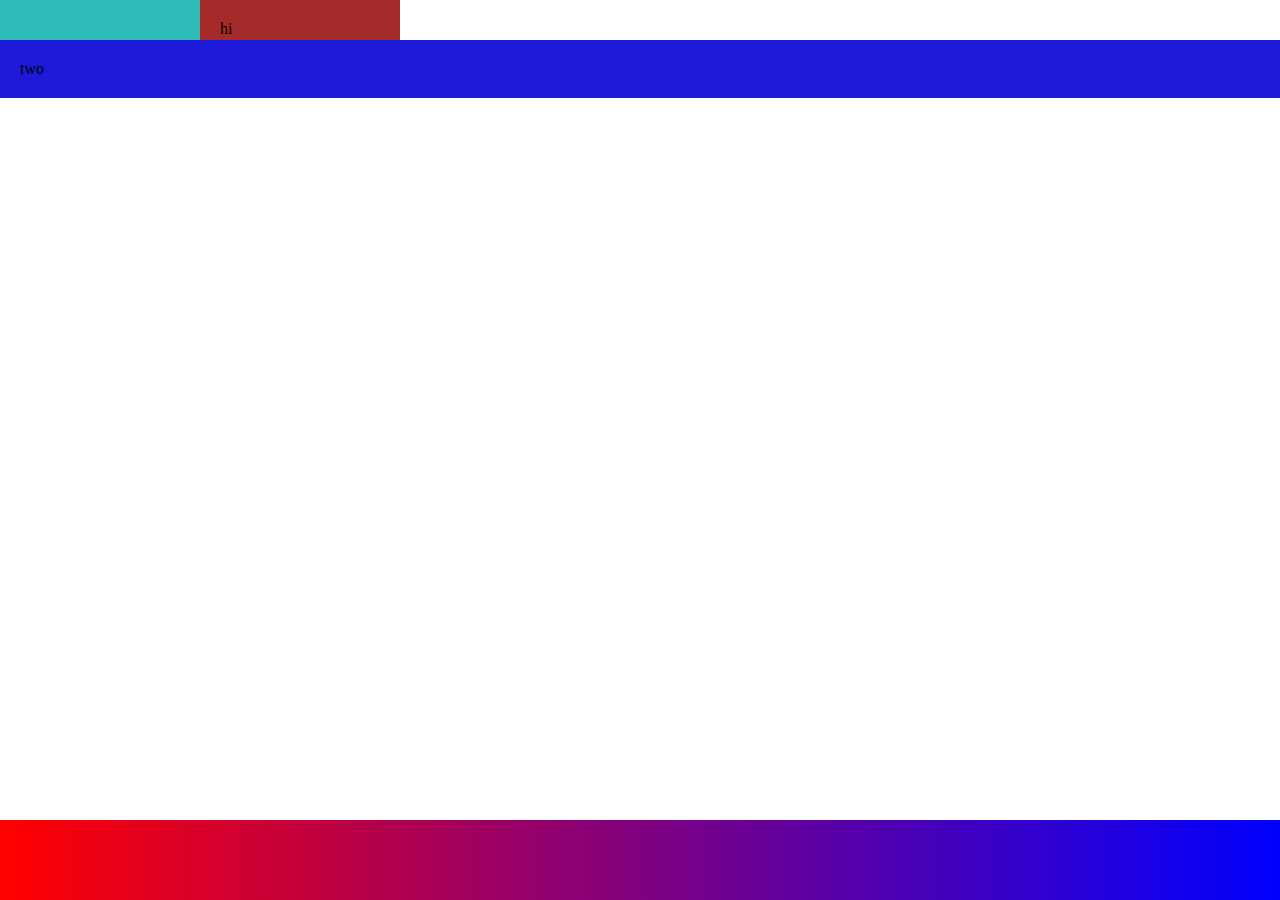
<file: classwork5/index.html>
<!DOCTYPE html>
<html lang="en">
  <head>
    <meta charset="UTF-8" />
    <meta http-equiv="X-UA-Compatible" content="IE=edge" />
    <meta name="viewport" content="width=device-width, initial-scale=1.0" />
    <title>Css5</title>
    <link rel="stylesheet" href="css/style.css" />
  </head>
  <body>
    <div class="page">
      <div class="parent">
        <div class="child">
          <p>hi</p>
        </div>
      </div>
      <div class="two">
        <p>two</p>
      </div>
      <div class="gradient"></div>
    </div>
  </body>
</html>
</file>
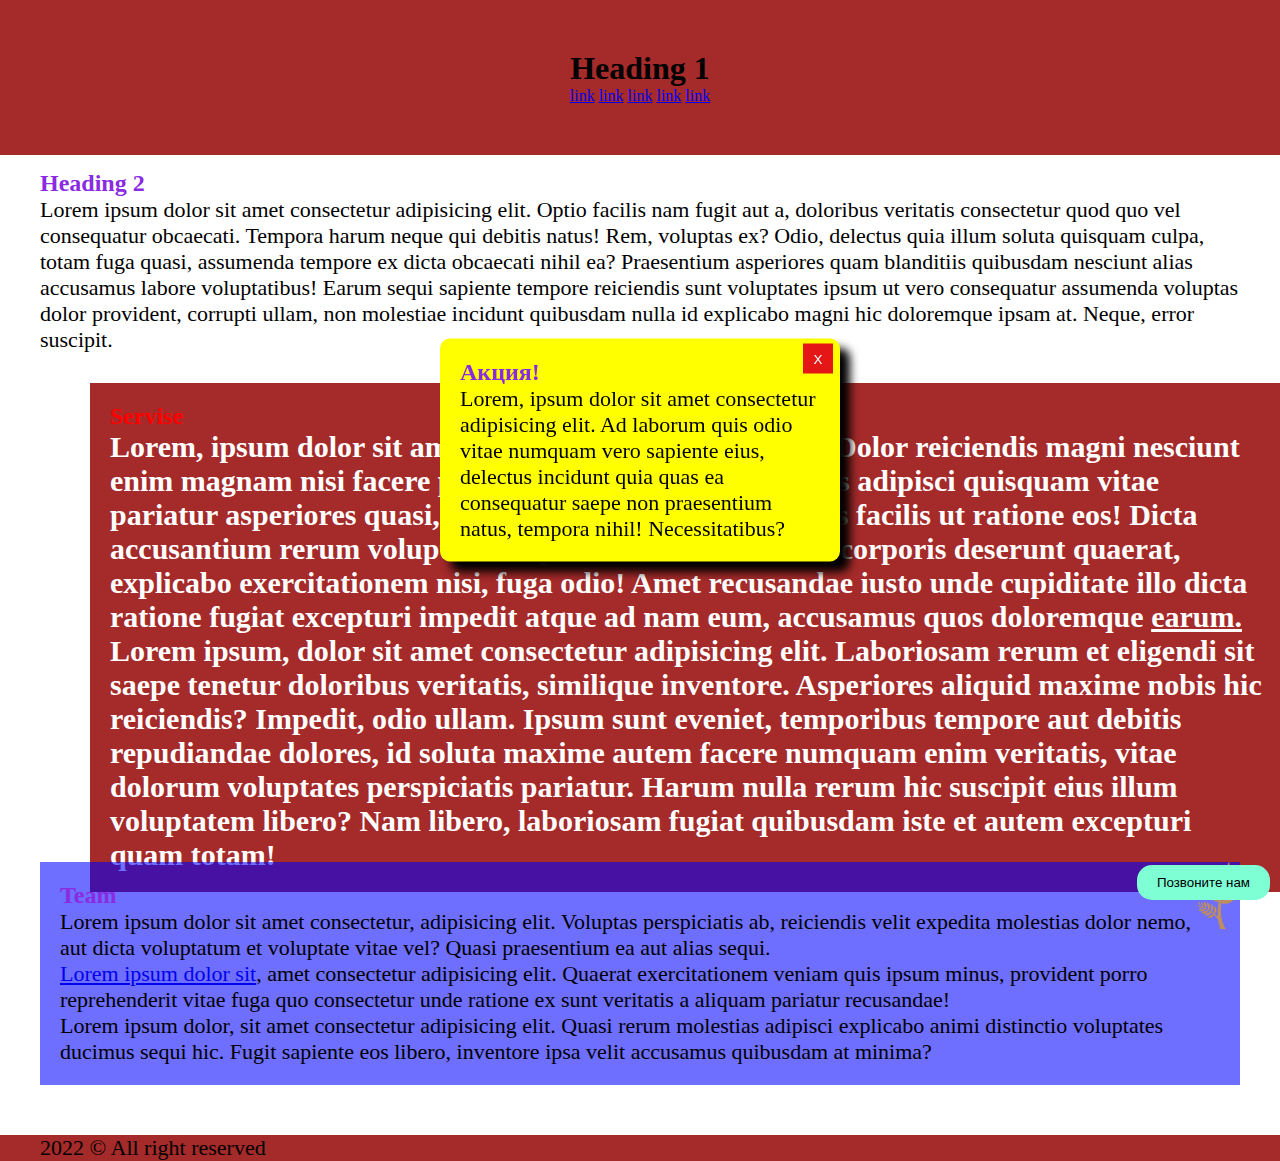
<file: Task5.1/index.html>
<!DOCTYPE html>
<html lang="en">
<head>
    <meta charset="UTF-8">
    <meta http-equiv="X-UA-Compatible" content="IE=edge">
    <meta name="viewport" content="width=device-width, initial-scale=1.0">
    <title>Css5</title>
    <link rel="stylesheet" href="css/style.css">
</head>
<body>
   <header>
    <h1>Heading 1</h1>
    <nav>
      <ul>
        <li><a href="#">link</a></li>
        <li><a href="#">link</a></li>
        <li><a href="#">link</a></li>
        <li><a href="#">link</a></li>
        <li><a href="#" id="last-link">link</a></li>
      </ul>
    </nav>
   </header> 
   <main>
    <div class="container">
        <section>
            <h2>Heading 2</h2>
            <p>Lorem ipsum dolor sit amet consectetur adipisicing elit. Optio facilis nam fugit aut a, doloribus veritatis consectetur quod quo vel consequatur obcaecati. Tempora harum neque qui debitis natus! Rem, voluptas ex? Odio, delectus quia illum soluta quisquam culpa, totam fuga quasi, assumenda tempore ex dicta obcaecati nihil ea? Praesentium asperiores quam blanditiis quibusdam nesciunt alias accusamus labore voluptatibus! Earum sequi sapiente tempore reiciendis sunt voluptates ipsum ut vero consequatur assumenda voluptas dolor provident, corrupti ullam, non molestiae incidunt quibusdam nulla id explicabo magni hic doloremque ipsam at. Neque, error suscipit.</p>
        </section>
        <section class="ser">
            <h2 style="color:red";">Servise</h2>
            <p>Lorem, ipsum dolor sit amet consectetur adipisicing elit. Dolor reiciendis magni nesciunt enim magnam nisi facere praesentium sequi, hic vero quis adipisci quisquam vitae pariatur asperiores quasi, iusto fuga incidunt, perferendis facilis ut ratione eos! Dicta accusantium rerum voluptatum aperiam est recusandae, corporis deserunt quaerat, explicabo exercitationem nisi, fuga odio! Amet recusandae iusto unde cupiditate illo dicta ratione fugiat excepturi impedit atque ad nam eum, accusamus quos doloremque <a href="#">earum.</a></p>
            <p>Lorem ipsum, dolor sit amet consectetur adipisicing elit. Laboriosam rerum et eligendi sit saepe tenetur doloribus veritatis, similique inventore. Asperiores aliquid maxime nobis hic reiciendis? Impedit, odio ullam. Ipsum sunt eveniet, temporibus tempore aut debitis repudiandae dolores, id soluta maxime autem facere numquam enim veritatis, vitae dolorum voluptates perspiciatis pariatur. Harum nulla rerum hic suscipit eius illum voluptatem libero? Nam libero, laboriosam fugiat quibusdam iste et autem excepturi quam totam!</p>
        </section>
        <section class="team">
            <h2>Team</h2>
            <p>Lorem ipsum dolor sit amet consectetur, adipisicing elit. Voluptas perspiciatis ab, reiciendis velit expedita molestias dolor nemo, aut dicta voluptatum et voluptate vitae vel? Quasi praesentium ea aut alias sequi.</p>
            <p><a href="#">Lorem ipsum dolor sit</a>, amet consectetur adipisicing elit. Quaerat exercitationem veniam quis ipsum minus, provident porro reprehenderit vitae fuga quo consectetur unde ratione ex sunt veritatis a aliquam pariatur recusandae!</p>
            <p>Lorem ipsum dolor, sit amet consectetur adipisicing elit. Quasi rerum molestias adipisci explicabo animi distinctio voluptates ducimus sequi hic. Fugit sapiente eos libero, inventore ipsa velit accusamus quibusdam at minima?</p>
            <img class="logo" src="./images/logo2.svg" alt="logo">
            <button class="call">Позвоните нам</button>
        </section>
    </div>
   </main>
   <footer>
    <div class="container">
        <p>2022 &copy; All right reserved</p>
    </div>
   </footer>
   <div class="popup">
    <h2>Акция!</h2>
    <p>Lorem, ipsum dolor sit amet consectetur adipisicing elit. Ad laborum quis odio vitae numquam vero sapiente eius, delectus incidunt quia quas ea consequatur saepe non praesentium natus, tempora nihil! Necessitatibus?</p>
    <button class="close">X</button>
   </div>
</body>
</html>
</file>
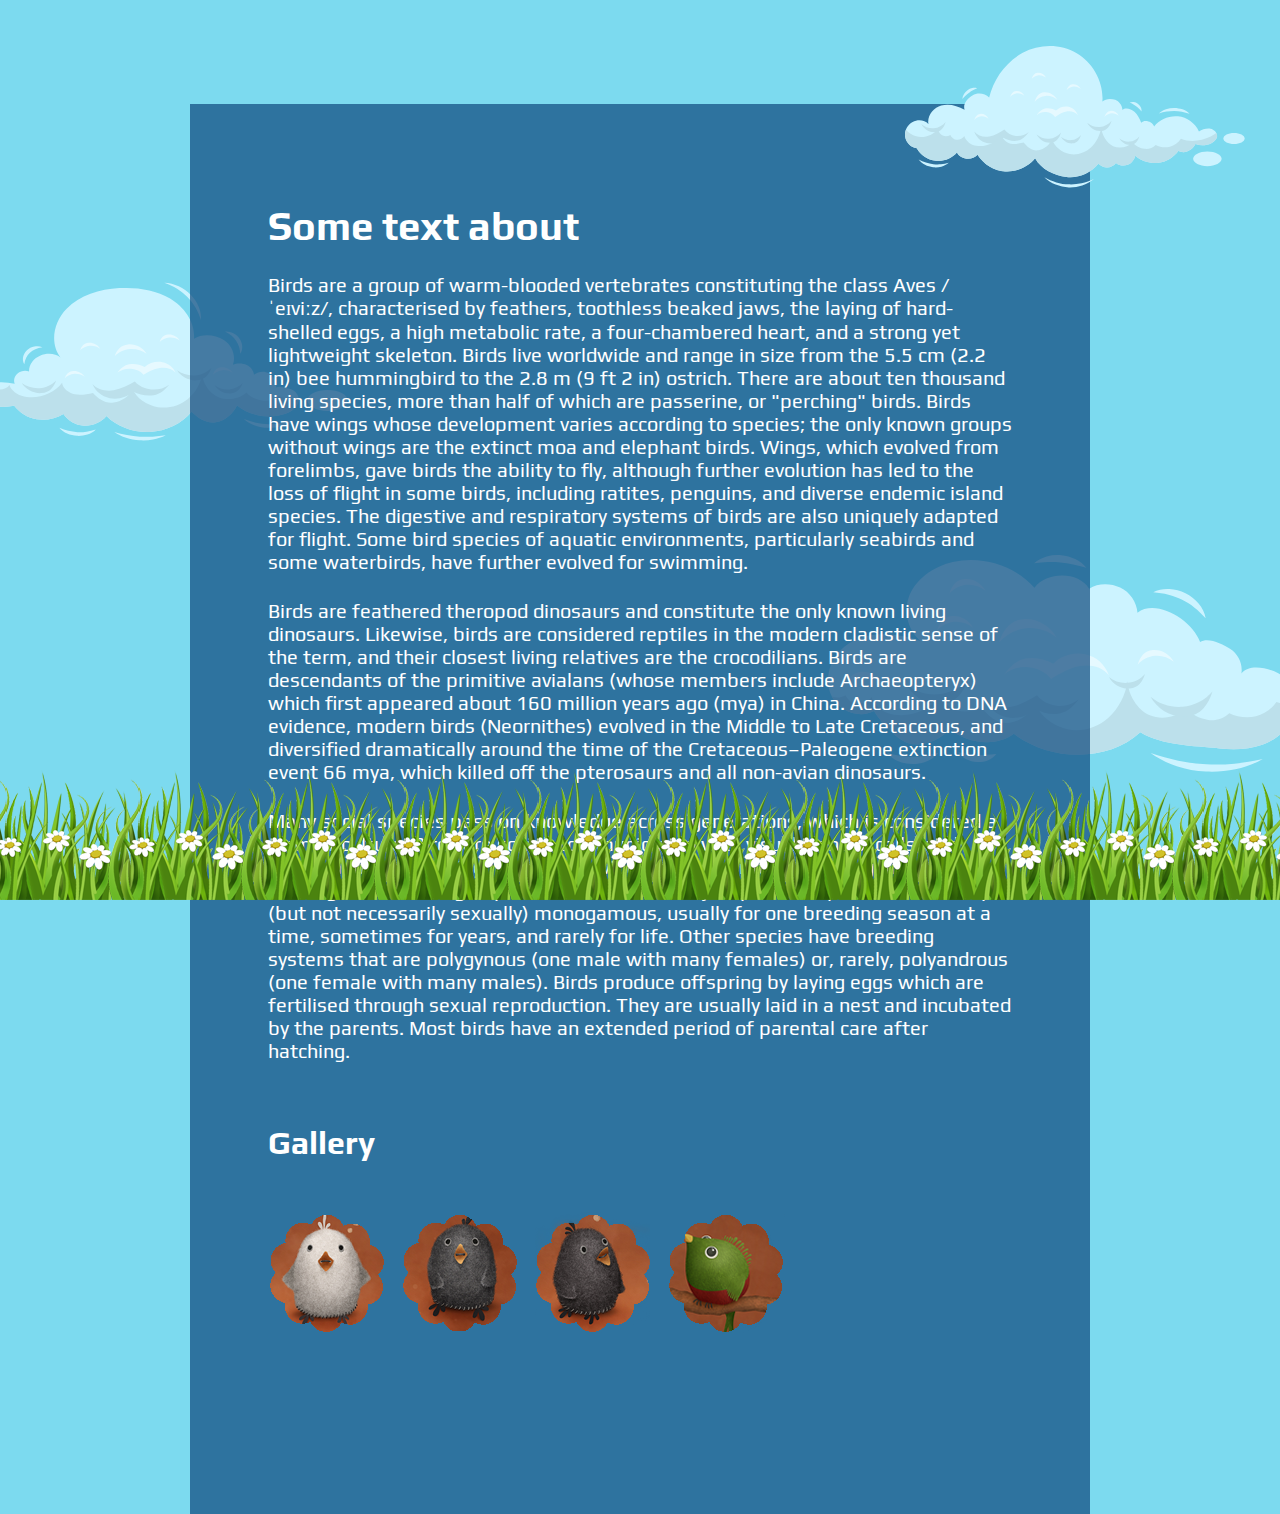
<file: task5.3/index.html>
<!DOCTYPE html>
<html lang="en">
<head>
    <meta charset="UTF-8">
    <meta http-equiv="X-UA-Compatible" content="IE=edge">
    <meta name="viewport" content="width=device-width, initial-scale=1.0">
    <title>Css5</title>
    <link rel="stylesheet" href="css/style.css">
    <link rel="preconnect" href="https://fonts.googleapis.com">
<link rel="preconnect" href="https://fonts.gstatic.com" crossorigin>
<link href="https://fonts.googleapis.com/css2?family=Play:wght@400;700&display=swap" rel="stylesheet">
</head>
<body>
    <main>
        <div class="container">
            <img class="group2" src="./images/Group 2.svg" alt="group2">
            <img class="group3" src="./images/Group 3.svg" alt="group3">
            <img class="group4" src="./images/Group 4.svg" alt="group4">
            <div class="blue">
            <h1>Some text about</h1>
            <p>Birds are a group of warm-blooded vertebrates constituting the class Aves /ˈeɪviːz/, characterised by feathers, toothless beaked jaws, the laying of hard-shelled eggs, a high metabolic rate, a four-chambered heart, and a strong yet lightweight skeleton. Birds live worldwide and range in size from the 5.5 cm (2.2 in) bee hummingbird to the 2.8 m (9 ft 2 in) ostrich. There are about ten thousand living species, more than half of which are passerine, or "perching" birds. Birds have wings whose development varies according to species; the only known groups without wings are the extinct moa and elephant birds. Wings, which evolved from forelimbs, gave birds the ability to fly, although further evolution has led to the loss of flight in some birds, including ratites, penguins, and diverse endemic island species. The digestive and respiratory systems of birds are also uniquely adapted for flight. Some bird species of aquatic environments, particularly seabirds and some waterbirds, have further evolved for swimming.</p>
            <p>Birds are feathered theropod dinosaurs and constitute the only known living dinosaurs. Likewise, birds are considered reptiles in the modern cladistic sense of the term, and their closest living relatives are the crocodilians. Birds are descendants of the primitive avialans (whose members include Archaeopteryx) which first appeared about 160 million years ago (mya) in China. According to DNA evidence, modern birds (Neornithes) evolved in the Middle to Late Cretaceous, and diversified dramatically around the time of the Cretaceous–Paleogene extinction event 66 mya, which killed off the pterosaurs and all non-avian dinosaurs.</p>
            <p>Many social species pass on knowledge across generations, which is considered a form of culture. Birds are social, communicating with visual signals, calls, and songs, and participating in such behaviours as cooperative breeding and hunting, flocking, and mobbing of predators. The vast majority of bird species are socially (but not necessarily sexually) monogamous, usually for one breeding season at a time, sometimes for years, and rarely for life. Other species have breeding systems that are polygynous (one male with many females) or, rarely, polyandrous (one female with many males). Birds produce offspring by laying eggs which are fertilised through sexual reproduction. They are usually laid in a nest and incubated by the parents. Most birds have an extended period of parental care after hatching.</p>
            <h2>Gallery</h2>
            <div class="bird">
                <img src="./images/bird4.png" alt="bird4">
                <img src="./images/bird3.png" alt="bird3">
                <img src="./images/bird2.png" alt="bird2">
                <img src="./images/bird1.png" alt="bird1">
            </div>
        </div>
        </div>
        <div class="grass"></div>
    </main>
</body>
</html>
</file>
<file: classwork5/css/style.css>
*{
    padding: 0;
    margin: 0;
    box-sizing: border-box;
}
.parent{
    background-color: rgb(48, 187, 187);
    padding: 20px;
    width: 400px;
    position: relative;


}
.child{
    background-color: brown;
    padding: 20px;
    width: 200px;
   /* position: relative;
    top: 50px;*/
    position: absolute;
    top: 0;
    right: 0;
}
.two{
    background-color: rgb(29, 26, 218);
    padding: 20px;
    position: relative;
    
}
.gradient{
    background-image: linear-gradient(to right, red, blue);
    position: fixed;
    left: 0;
    right: 0;
    bottom: 0;
    padding: 40px;
}
.page{
    min-width: 120vh;
}
</file>
<file: Task5.1/css/style.css>
*{
    padding: 0;
    margin: 0;
    box-sizing: border-box;
}
body{
    font-family: Tahoma;
}
.container{
    max-width: 1200px;
    margin: auto;
}
header, footer{
    background-color: brown;

}
header{
    text-align: center;
    padding: 50px 0;
    position: fixed;
    z-index: 10;
    width: 100%;
}
main{
    padding: 170px 0 50px;
}
h2{
    color: blueviolet;
}
p{
    font-size: 22px;
}
li{
    display: inline-block;
}
#last-link{
    color: blue;
}
.ser{
    background-color: brown;
    color: white;
    padding: 20px;
    position: relative;
    top: 30px;
    left: 50px;
    z-index: -1;
}
.ser a{
    color: white;
}
.ser p{
    font-size: 30px;
    font-weight: 700;
}
.team{
    background-color: rgba(0, 0, 255, 0.568);
    padding: 20px;
    position: relative;
}
.logo{
    position: absolute;
 right: 0;
 top: 0;
}
.call{
    background-color: aquamarine;
    color: black;
    padding: 10px 20px;
    border: none;
    border-radius: 15px;
    position: fixed;
    right: 10px;
    bottom:0 ;
}
.popup{
    width: 400px;
    padding: 20px;
    background-color: yellow;
    position: fixed;
    border-radius: 10px;
    top: 50%;
    left: 50%;
    /*margin-top: -100px;
    margin-left: -200px;*/
    transform: translate(-50%,-50%);
    box-shadow: 10px 10px 10px black;
}
.close{
    position: absolute;
    width: 30px;
    height: 30px;
    top:5px;
    right: 7px;
    background-color: rgb(228, 22, 22);
    color: white;
    padding: 5px;
    border: none;
}
</file>
<file: task5.3/css/style.css>
*{
    padding: 0;
    margin: 0;
    box-sizing: border-box;
}
body{
    background-color: #7CDAEF;
    padding-top: 104px;
    color: white;
    font-family: 'play';
    font-size: 20px;
    font-weight: 400;
   
}
.container{
    width: 900px;
    position: relative;
    margin: auto;
}

.blue{
    position: relative;
    background: rgba(14, 73, 126, 0.71);
    padding: 99px 78px 0; 
    z-index: 1;
}
h1{
  font-size: 40px;
  font-weight: bold;
  color: white;
  padding-bottom: 24px;
}
h2{
font-size: 32px;
padding-top: 36px;
padding-bottom: 51px;
}
.bird img{
    margin-right: 10px;
   padding-bottom: 176px;
 
}
.blue p{
    padding-bottom: 26px;
}

.group2{
    position: absolute;
    right: -155px;
    top: -58px;
    z-index: 2;
}
.group3{
    position: absolute;
    left: -205px;
    top: 178px;
    z-index: -1;
}
.group4{
    position: absolute;
    right: -206px;
    top: 450px;
    z-index: -1;
}
.grass{
    position: fixed;
    background-image: url(../images/Grass.png);
    height: 132px;
   width: 100%;
   right: 0;
   bottom: 0;
   z-index: 2;
}
</file>
